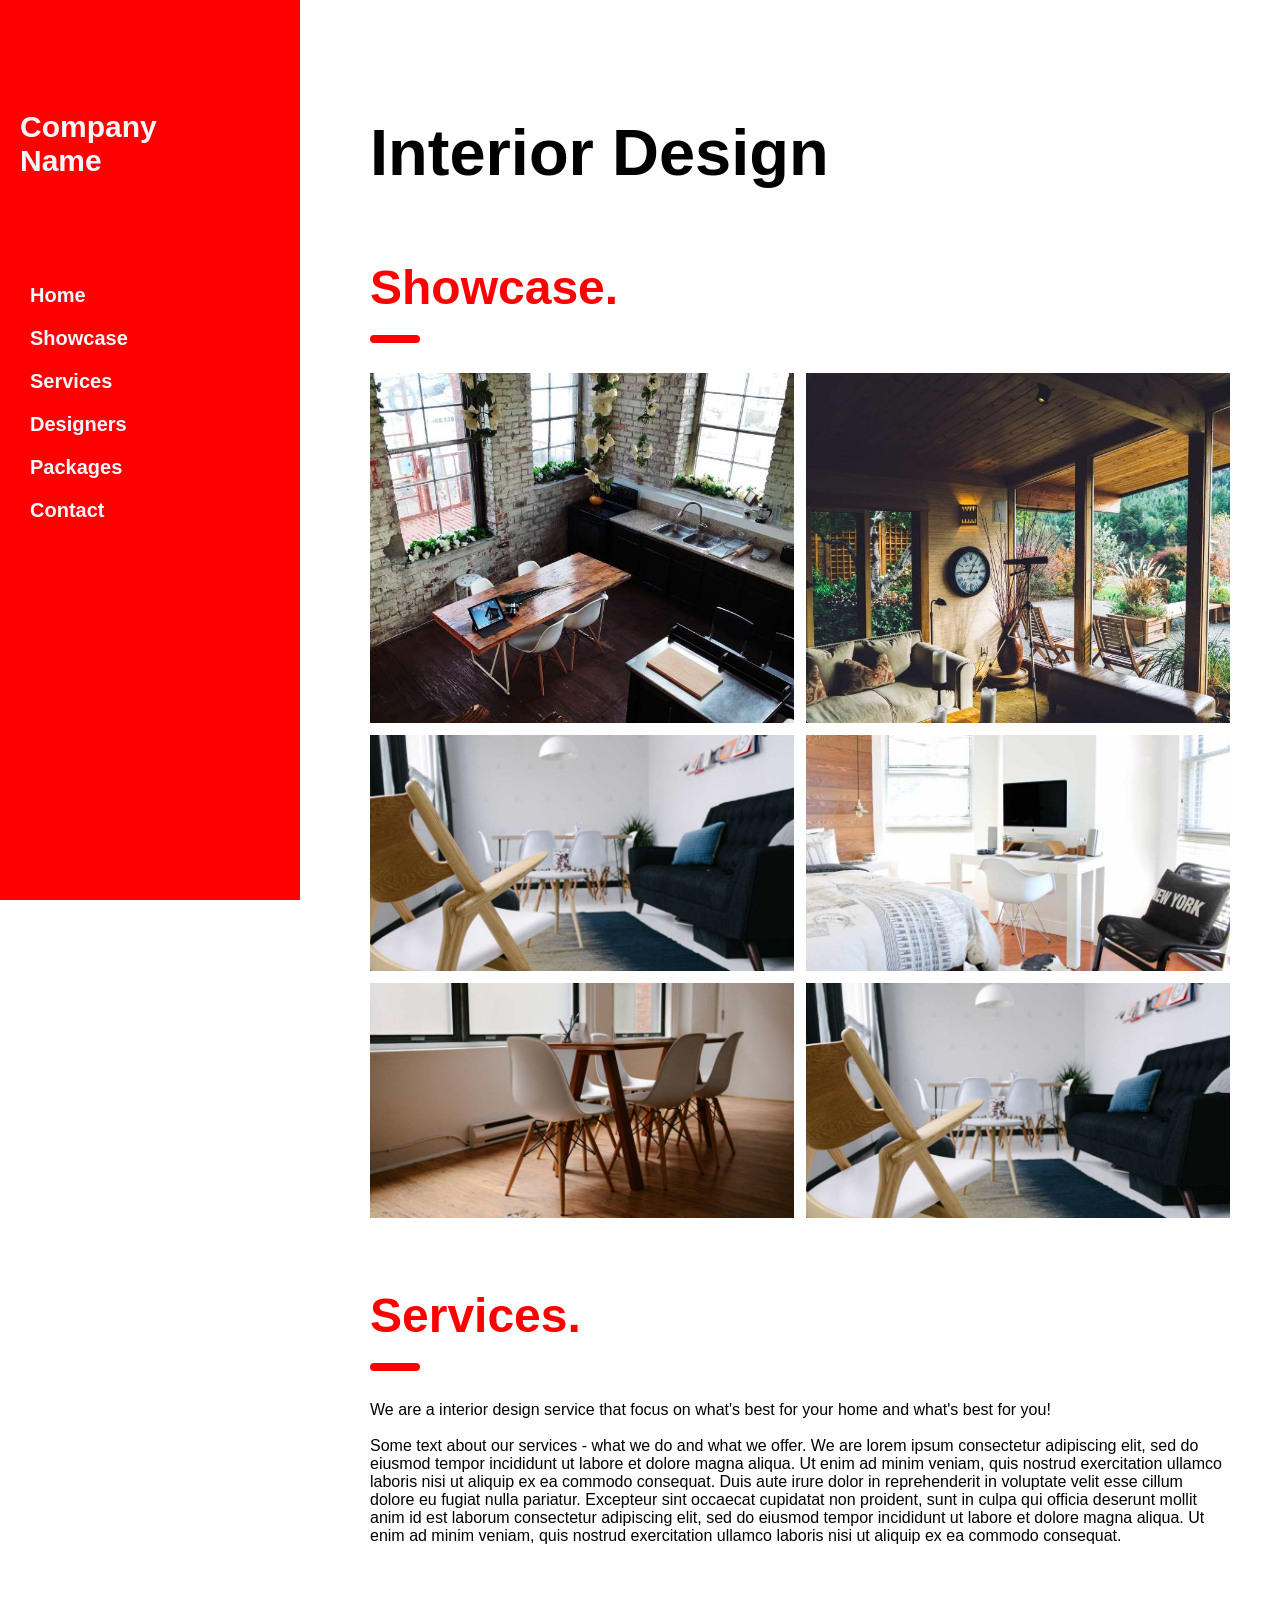
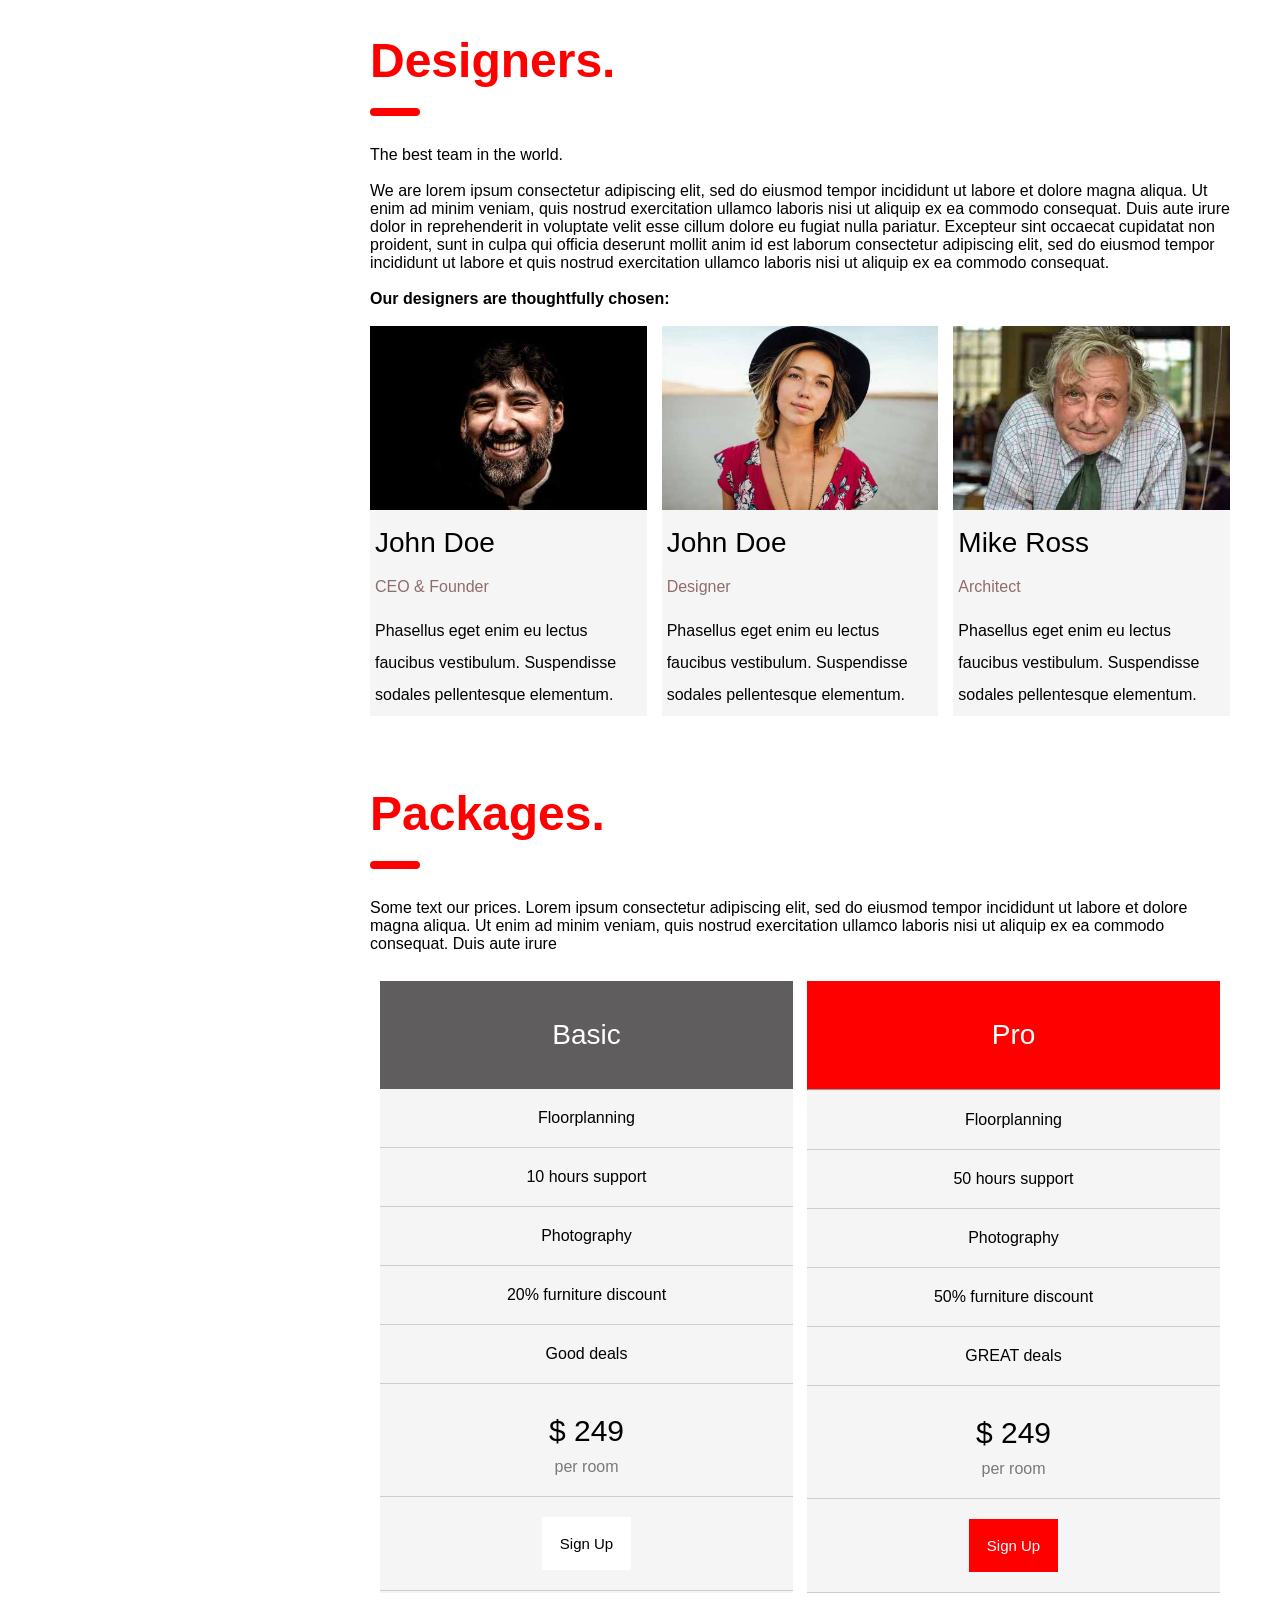
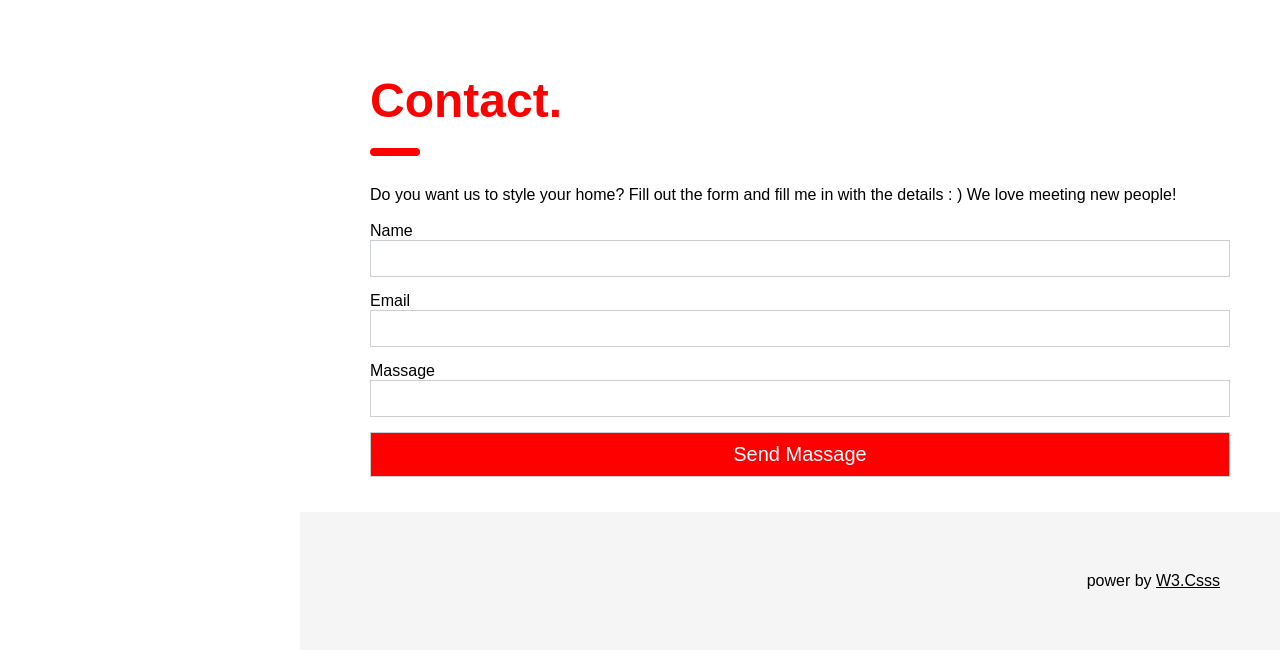
<file: Index.html>
<!doctype html>
<html>
  <head>
    <link rel="stylesheet" href="Index.css" />
    <title>Mohammad Hassan</title>
  </head>
  <body>
    <header id="header">
      <strong id="strong">Company Name</strong>
    </header>
  

    <nav id="left">
      <h3>
        Company<br />
        Name
      </h3>
      <div>
        <a href="#">Home</a>
        <a href="#Showcase">Showcase</a>
        <a href="#Services">Services</a>
        <a href="#Designers">Designers</a>
        <a href="#Packages">Packages</a>
        <a href="#Contact">Contact</a>
      </div>
    </nav>
    <main>
      <section id="Showcase" class="Showcase">
        <h1 id="home">Interior Design</h1>
        <h2 class="toppp">Showcase.</h2>
        <hr class="lineee" />
        <div id="imgs" class="important">
          <img src="kitchenconcrete.jpg" alt="a laptop on a table" />
          <img src="atrium.jpg" alt="a wood home with a green yard" />
          <img src="livingroom.jpg" alt="a wite chear " />
          <img src="bedroom.jpg" alt="bedroom" />
          <img src="diningroom.jpg" alt="diningroom" />
          <img src="livingroom.jpg" alt="livingroom" />
        </div>
      </section>
      <section id="Services" class="Services">
        <h2 class="toppp">Services.</h2>
        <hr class="lineee" />
        <p>
          We are a interior design service that focus on what's best for your
          home and what's best for you!
        </p>
        <br />
        <p>
          Some text about our services - what we do and what we offer. We are
          lorem ipsum consectetur adipiscing elit, sed do eiusmod tempor
          incididunt ut labore et dolore magna aliqua. Ut enim ad minim veniam,
          quis nostrud exercitation ullamco laboris nisi ut aliquip ex ea
          commodo consequat. Duis aute irure dolor in reprehenderit in voluptate
          velit esse cillum dolore eu fugiat nulla pariatur. Excepteur sint
          occaecat cupidatat non proident, sunt in culpa qui officia deserunt
          mollit anim id est laborum consectetur adipiscing elit, sed do eiusmod
          tempor incididunt ut labore et dolore magna aliqua. Ut enim ad minim
          veniam, quis nostrud exercitation ullamco laboris nisi ut aliquip ex
          ea commodo consequat.
        </p>
      </section>
      <br />
      <section id="Designers">
        <h2 class="toppp">Designers.</h2>
        <hr class="lineee" />
        <p>The best team in the world.</p>
        <br />
        <p>
          We are lorem ipsum consectetur adipiscing elit, sed do eiusmod tempor
          incididunt ut labore et dolore magna aliqua. Ut enim ad minim veniam,
          quis nostrud exercitation ullamco laboris nisi ut aliquip ex ea
          commodo consequat. Duis aute irure dolor in reprehenderit in voluptate
          velit esse cillum dolore eu fugiat nulla pariatur. Excepteur sint
          occaecat cupidatat non proident, sunt in culpa qui officia deserunt
          mollit anim id est laborum consectetur adipiscing elit, sed do eiusmod
          tempor incididunt ut labore et quis nostrud exercitation ullamco
          laboris nisi ut aliquip ex ea commodo consequat.
        </p>
        <br />
        <b>Our designers are thoughtfully chosen:</b><br /><br />

        <div id="cards"  class="important">
          <div class="cards">
            <img src="team2.jpg" alt="image of a man" />
            <div class="spase">
              <h3>John Doe</h3>
              <span>CEO & Founder</span>
              <p>
                Phasellus eget enim eu lectus faucibus vestibulum. Suspendisse
                sodales pellentesque elementum.
              </p>
            </div>
          </div>
          <div class="cards">
            <img src="team1.jpg" alt="image of a woman" />
            <div class="spase">
              <h3>John Doe</h3>
              <span>Designer</span>
              <p>
                Phasellus eget enim eu lectus faucibus vestibulum. Suspendisse
                sodales pellentesque elementum.
              </p>
            </div>
          </div>
          <div class="cards">
            <img src="team3.jpg" alt="image of a old man" />
            <div class="spase">
              <h3>Mike Ross</h3>
              <span>Architect</span>
              <p>
                Phasellus eget enim eu lectus faucibus vestibulum. Suspendisse
                sodales pellentesque elementum.
              </p>
            </div>
          </div>
        </div>
      </section>
      <section id="Packages">
        <h2 class="toppp">Packages.</h2>
        <hr class="lineee" />
        <p>
          Some text our prices. Lorem ipsum consectetur adipiscing elit, sed do
          eiusmod tempor incididunt ut labore et dolore magna aliqua. Ut enim ad
          minim veniam, quis nostrud exercitation ullamco laboris nisi ut
          aliquip ex ea commodo consequat. Duis aute irure
        </p>
        <br />
        <div id="list"  class="important">
          <div class="list">
            <h4 class="fist list" id="blakk">Basic</h4>
            <ul>
              <li>Floorplanning</li>
              <li>10 hours support</li>
              <li>Photography</li>
              <li>20% furniture discount</li>
              <li>Good deals</li>
              <li>
                <p class="bigs">$ 249</p>
                <p class="perroom">per room</p>
              </li>
              <li><button id="wite">Sign Up</button></li>
            </ul>
          </div>
          <div class="list">
            <h4 class="fist list" id="redd">Pro</h4>
            <hr />
            <ul>
              <li>Floorplanning</li>
              <li>50 hours support</li>
              <li>Photography</li>
              <li>50% furniture discount</li>
              <li>GREAT deals</li>
              <li>
                <p class="bigs">$ 249</p>
                <p class="perroom">per room</p>
              </li>
              <li><button id="reddd">Sign Up</button></li>
            </ul>
          </div>
        </div>
      </section>
      <section>
         <section id="Contact">
        <h2 class="toppp">Contact.</h2>
        <hr class="lineee" />
        <p>
          Do you want us to style your home?
           Fill out the form and fill me in with the details :
           ) We love meeting new people!
        </p>
        <br>
        <div id="form" >
          <form action="#">
            <p>Name</p>
            <input type="text" required>
            <p>Email</p>
            <input type="email" required>
            <p>Massage</p>
            <input type="text" required>
            <input id="submit" type="submit" value="Send Massage">
          </form>
        </div>
      </section>
    </main>
    <footer>
      <nav id="foot">
        <p>power by <a href="https://www.w3schools.com/w3css/default.asp">W3.Csss</a></p>
      </nav>
    </footer>
  </body>
</html>
</file>
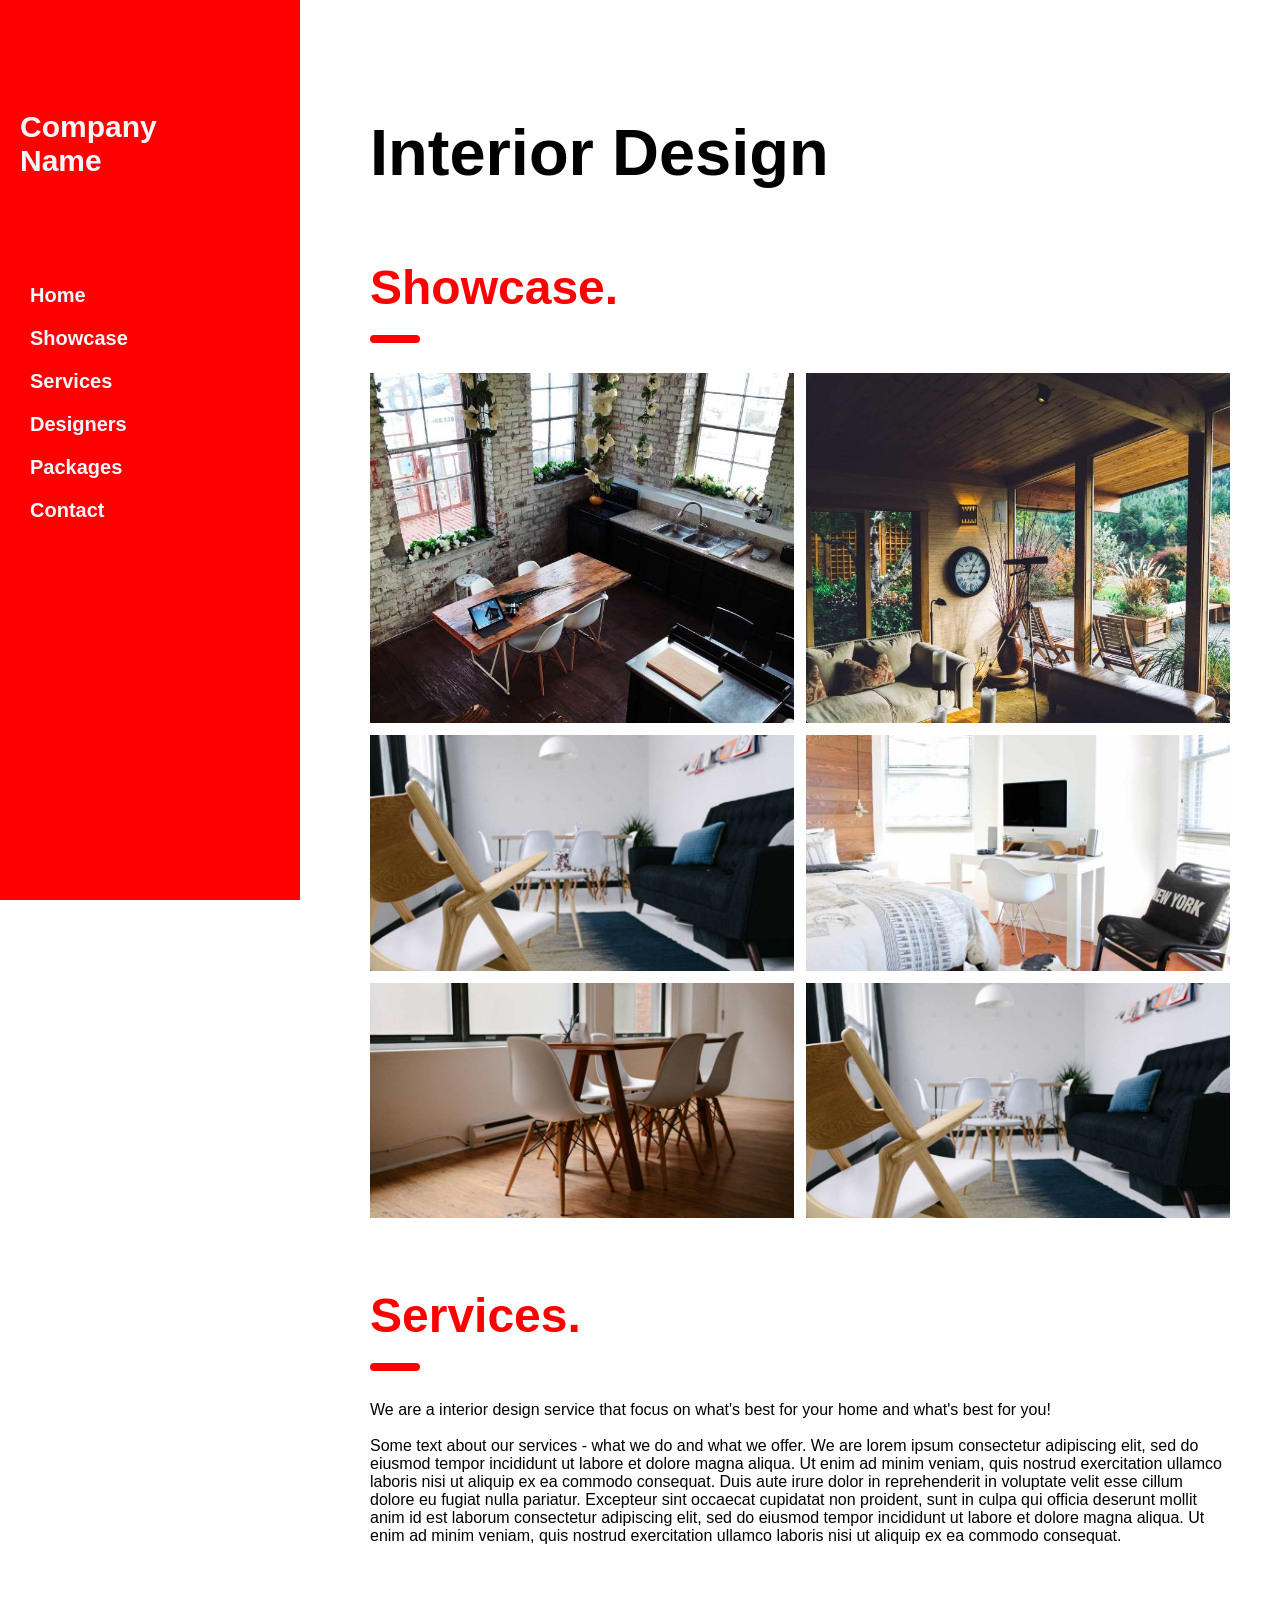
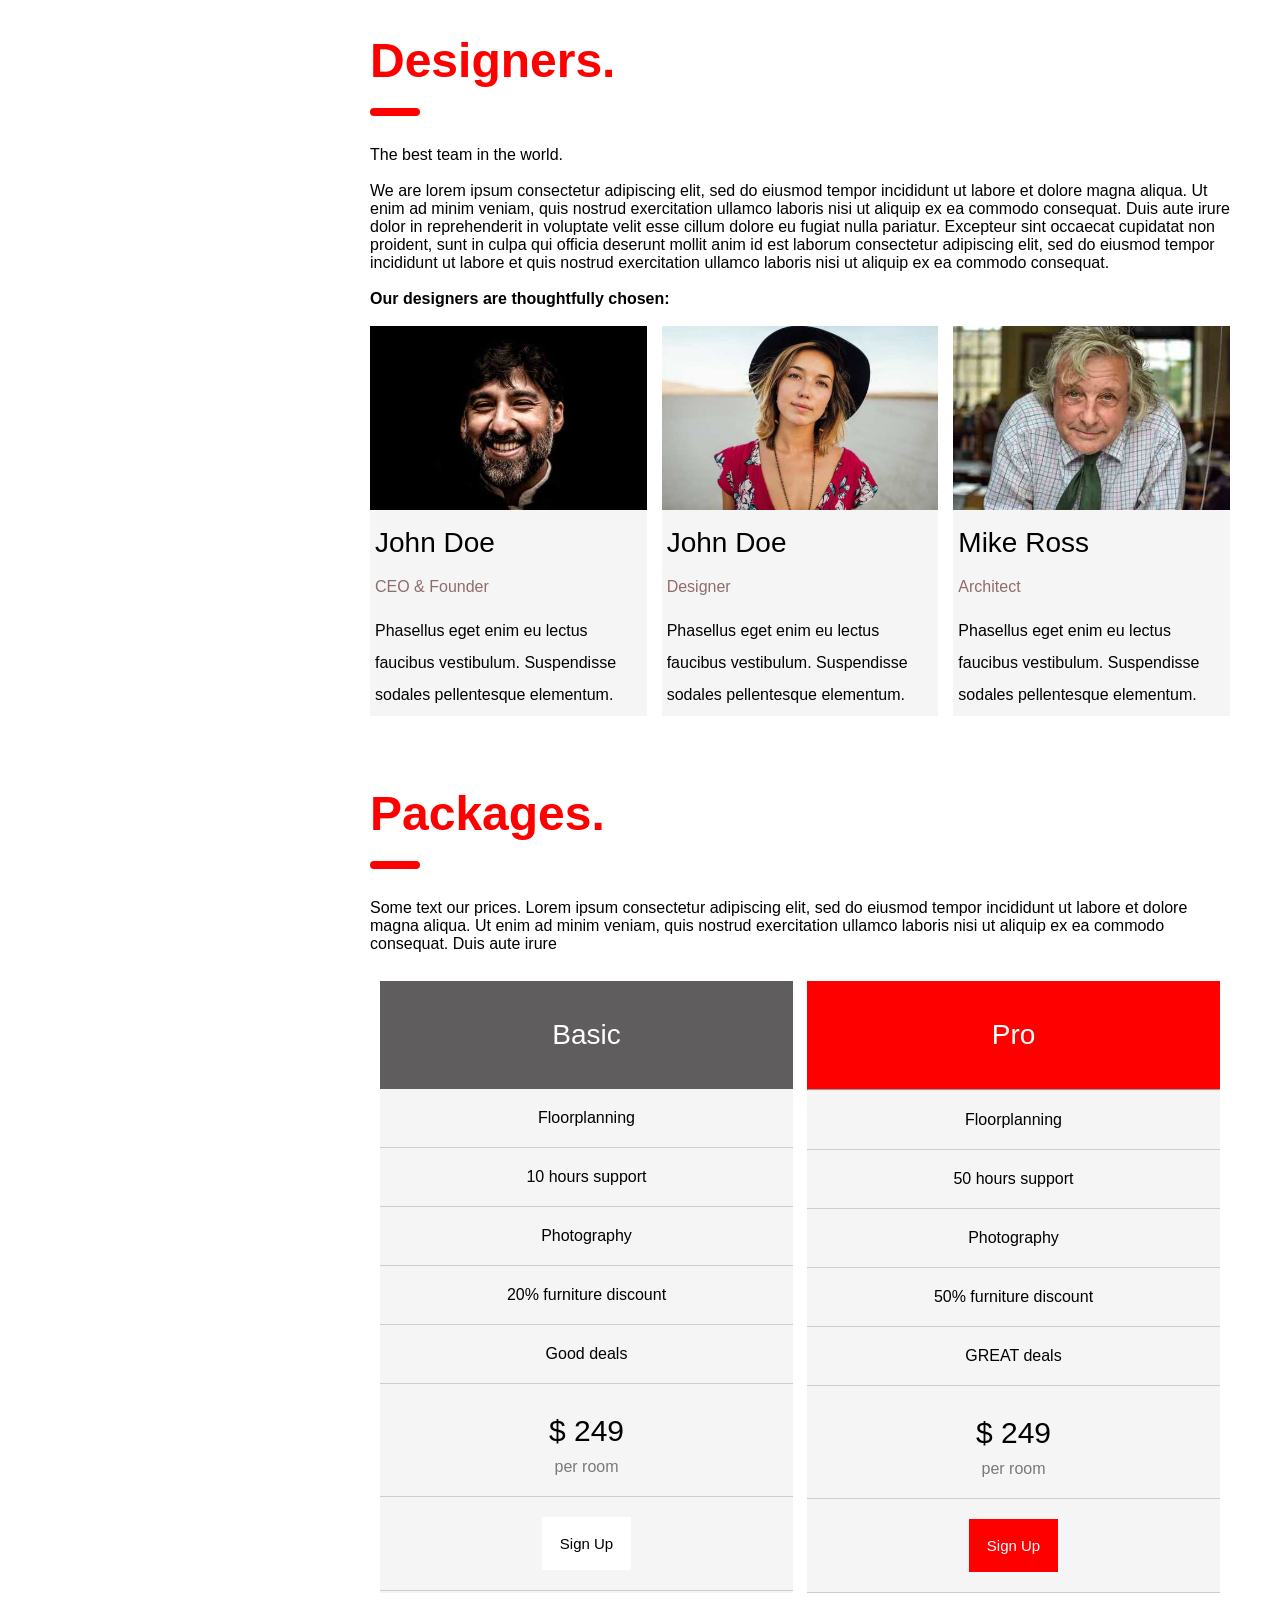
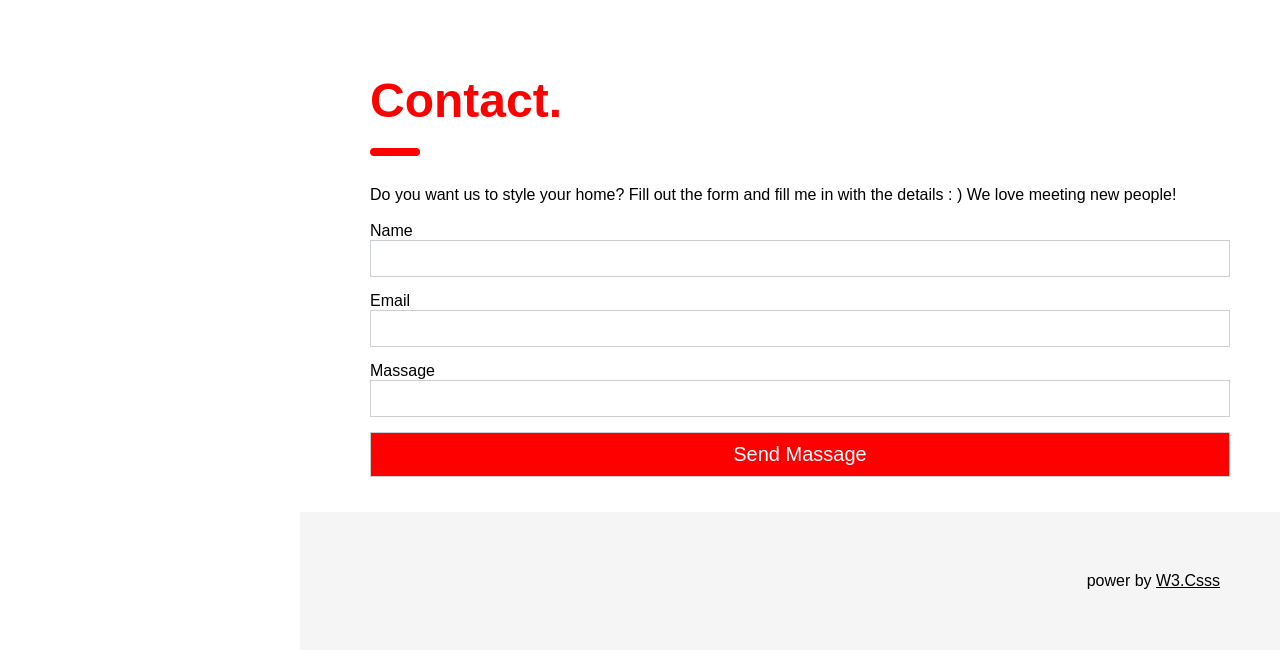
<file: Mohammad Hassan.html>
<!doctype html>
<html>
  <head>
    <link rel="stylesheet" href="Mohammad Hassan.css" />
    <title>Mohammad Hassan</title>
  </head>
  <body>
    <header id="header">
      <strong id="strong">Company Name</strong>
    </header>
  

    <nav id="left">
      <h3>
        Company<br />
        Name
      </h3>
      <div>
        <a href="#">Home</a>
        <a href="#Showcase">Showcase</a>
        <a href="#Services">Services</a>
        <a href="#Designers">Designers</a>
        <a href="#Packages">Packages</a>
        <a href="#Contact">Contact</a>
      </div>
    </nav>
    <main>
      <section id="Showcase" class="Showcase">
        <h1 id="home">Interior Design</h1>
        <h2 class="toppp">Showcase.</h2>
        <hr class="lineee" />
        <div id="imgs" class="important">
          <img src="kitchenconcrete.jpg" alt="a laptop on a table" />
          <img src="atrium.jpg" alt="a wood home with a green yard" />
          <img src="livingroom.jpg" alt="a wite chear " />
          <img src="bedroom.jpg" alt="bedroom" />
          <img src="diningroom.jpg" alt="diningroom" />
          <img src="livingroom.jpg" alt="livingroom" />
        </div>
      </section>
      <section id="Services" class="Services">
        <h2 class="toppp">Services.</h2>
        <hr class="lineee" />
        <p>
          We are a interior design service that focus on what's best for your
          home and what's best for you!
        </p>
        <br />
        <p>
          Some text about our services - what we do and what we offer. We are
          lorem ipsum consectetur adipiscing elit, sed do eiusmod tempor
          incididunt ut labore et dolore magna aliqua. Ut enim ad minim veniam,
          quis nostrud exercitation ullamco laboris nisi ut aliquip ex ea
          commodo consequat. Duis aute irure dolor in reprehenderit in voluptate
          velit esse cillum dolore eu fugiat nulla pariatur. Excepteur sint
          occaecat cupidatat non proident, sunt in culpa qui officia deserunt
          mollit anim id est laborum consectetur adipiscing elit, sed do eiusmod
          tempor incididunt ut labore et dolore magna aliqua. Ut enim ad minim
          veniam, quis nostrud exercitation ullamco laboris nisi ut aliquip ex
          ea commodo consequat.
        </p>
      </section>
      <br />
      <section id="Designers">
        <h2 class="toppp">Designers.</h2>
        <hr class="lineee" />
        <p>The best team in the world.</p>
        <br />
        <p>
          We are lorem ipsum consectetur adipiscing elit, sed do eiusmod tempor
          incididunt ut labore et dolore magna aliqua. Ut enim ad minim veniam,
          quis nostrud exercitation ullamco laboris nisi ut aliquip ex ea
          commodo consequat. Duis aute irure dolor in reprehenderit in voluptate
          velit esse cillum dolore eu fugiat nulla pariatur. Excepteur sint
          occaecat cupidatat non proident, sunt in culpa qui officia deserunt
          mollit anim id est laborum consectetur adipiscing elit, sed do eiusmod
          tempor incididunt ut labore et quis nostrud exercitation ullamco
          laboris nisi ut aliquip ex ea commodo consequat.
        </p>
        <br />
        <b>Our designers are thoughtfully chosen:</b><br /><br />

        <div id="cards"  class="important">
          <div class="cards">
            <img src="team2.jpg" alt="image of a man" />
            <div class="spase">
              <h3>John Doe</h3>
              <span>CEO & Founder</span>
              <p>
                Phasellus eget enim eu lectus faucibus vestibulum. Suspendisse
                sodales pellentesque elementum.
              </p>
            </div>
          </div>
          <div class="cards">
            <img src="team1.jpg" alt="image of a woman" />
            <div class="spase">
              <h3>John Doe</h3>
              <span>Designer</span>
              <p>
                Phasellus eget enim eu lectus faucibus vestibulum. Suspendisse
                sodales pellentesque elementum.
              </p>
            </div>
          </div>
          <div class="cards">
            <img src="team3.jpg" alt="image of a old man" />
            <div class="spase">
              <h3>Mike Ross</h3>
              <span>Architect</span>
              <p>
                Phasellus eget enim eu lectus faucibus vestibulum. Suspendisse
                sodales pellentesque elementum.
              </p>
            </div>
          </div>
        </div>
      </section>
      <section id="Packages">
        <h2 class="toppp">Packages.</h2>
        <hr class="lineee" />
        <p>
          Some text our prices. Lorem ipsum consectetur adipiscing elit, sed do
          eiusmod tempor incididunt ut labore et dolore magna aliqua. Ut enim ad
          minim veniam, quis nostrud exercitation ullamco laboris nisi ut
          aliquip ex ea commodo consequat. Duis aute irure
        </p>
        <br />
        <div id="list"  class="important">
          <div class="list">
            <h4 class="fist list" id="blakk">Basic</h4>
            <ul>
              <li>Floorplanning</li>
              <li>10 hours support</li>
              <li>Photography</li>
              <li>20% furniture discount</li>
              <li>Good deals</li>
              <li>
                <p class="bigs">$ 249</p>
                <p class="perroom">per room</p>
              </li>
              <li><button id="wite">Sign Up</button></li>
            </ul>
          </div>
          <div class="list">
            <h4 class="fist list" id="redd">Pro</h4>
            <hr />
            <ul>
              <li>Floorplanning</li>
              <li>50 hours support</li>
              <li>Photography</li>
              <li>50% furniture discount</li>
              <li>GREAT deals</li>
              <li>
                <p class="bigs">$ 249</p>
                <p class="perroom">per room</p>
              </li>
              <li><button id="reddd">Sign Up</button></li>
            </ul>
          </div>
        </div>
      </section>
      <section>
         <section id="Contact">
        <h2 class="toppp">Contact.</h2>
        <hr class="lineee" />
        <p>
          Do you want us to style your home?
           Fill out the form and fill me in with the details :
           ) We love meeting new people!
        </p>
        <br>
        <div id="form" >
          <form action="#">
            <p>Name</p>
            <input type="text" required>
            <p>Email</p>
            <input type="email" required>
            <p>Massage</p>
            <input type="text" required>
            <input id="submit" type="submit" value="Send Massage">
          </form>
        </div>
      </section>
    </main>
    <footer>
      <nav id="foot">
        <p>power by <a href="https://www.w3schools.com/w3css/default.asp">W3.Csss</a></p>
      </nav>
    </footer>
  </body>
</html>
</file>
<file: Index.css>
* {
  font-family: sans-serif;
  box-sizing: border-box;
  padding: 0px;
  margin: 0px;
}

#left {
  position: fixed;
  left: 0px;
  top: 0px;
  width: 300px;
  height: 100vh;
  background-color: red;
  color: aliceblue;
  padding: 20px;
}
#left div {
  display: flex;
  flex-direction: column;
  justify-content: center;
  height: 50vh;
  padding: 6px 8px 6px 0px;
  font-weight: bold;
}
#left div :hover {
  background-color: aliceblue;
  color: black;
}
#left h3 {
  font-size: 30px;
  margin-top: 90px;
}
#left a {
  display: block;
  text-decoration: none;
  color: aliceblue;
  padding: 10px;
  font-size: 20px;
}
main {
  margin-left: 350px;
  margin-right: 30px;
  padding: 20px;
}
#home {
  font-size: 65px;
  margin-top: 95px;
  margin-bottom: 40px;
}
.toppp {
  font-size: 48px;
  color: red;
  margin-bottom: 20px;
  margin-top: 70px;
}
.lineee {
  width: 50px;
  height: 8px;
  background-color: red;
  border: none;
  border-radius: 5px;
  margin-left: 0px;
  margin-bottom: 30px;
}
#imgs {
  display: grid;
  grid-template-columns: 1fr 1fr;
  gap: 12px;
}
#imgs img {
  width: 100%;
}
#cards {
  display: grid;
  grid-template-columns: 1fr 1fr 1fr;
  gap: 15px;
}
#cards img {
  width: 100%;
}
.cards {
  display: flex;
  flex-direction: column;
  gap: 12px;
  background-color: whitesmoke;
}
#cards h3 {
  font-size: 28px;
  font-weight: 300;
}
#cards span {
  color: rgb(144, 108, 108);
}
#cards .spase {
  display: flex;
  flex-direction: column;
  gap: 12px;
  padding: 5px;
  background-color: whitesmoke;
  line-height: 32px;
}
#list {
  display: grid;
  grid-template-columns: 1fr 1fr;
  padding: 10px;
  gap: 14px;
}
.list {
  width: 100%;
  text-align: center;
  background-color: whitesmoke;
}

.list li {
  list-style-type: none;
  padding: 20px;
  border-bottom: 1px solid rgb(202, 206, 209);
}
.list h4 {
  padding: 38px;
  font-size: 28px;
  font-weight: 100;
  color: white;
}
#redd,
#reddd,
#submit {
  background-color: red;
  color: white;
}
.bigs {
  font-size: 30px;
  margin-bottom: 10px;
  margin-top: 10px;
}
.perroom {
  color: rgb(122, 120, 120);
}
#blakk {
  background-color: rgb(95, 93, 93);
}
#list button {
  padding: 18px;
  border: none;
  font-size: 15px;
}
#wite {
  background-color: white;
}
#form input {
  width: 100%;
  padding: 10px;
  margin-bottom: 15px;
  border: 1px solid rgb(202, 206, 209);
}
#submit {
  font-size: 20px;
  margin-bottom: 80px;
}
#foot {
  padding: 60px;
  display: flex;
  background-color: whitesmoke;
  margin-left: 300px;
  justify-content: end;
}
#foot a {
  color: black;
}
#header {
  padding-top: 20px;
  padding-bottom: 20px;
  padding-left: 90px;
  font-size: 25px;
  font-weight: 100;
  background-color: red;
  color: white;
  position: sticky;
  top: 0px;
}
@media screen and (max-width: 650px) {
  #list,
  #imgs,
  #cards {
    grid-template-columns: 1fr;
  }
}
@media screen and (max-width: 900px) {
  #left {
    display: none;
  }
  main {
    margin: 5px;
  }
  #home {
    margin-top: 10px;
  }
  #foot {
    margin: 0px;
  }
}
@media screen and (min-width: 900px) {
  #header {
    display: none;
  }
}
</file>
<file: Mohammad Hassan.css>
* {
  font-family: sans-serif;
  box-sizing: border-box;
  padding: 0px;
  margin: 0px;
}

#left {
  position: fixed;
  left: 0px;
  top: 0px;
  width: 300px;
  height: 100vh;
  background-color: red;
  color: aliceblue;
  padding: 20px;
}
#left div {
  display: flex;
  flex-direction: column;
  justify-content: center;
  height: 50vh;
  padding: 6px 8px 6px 0px;
  font-weight: bold;
}
#left div :hover {
  background-color: aliceblue;
  color: black;
}
#left h3 {
  font-size: 30px;
  margin-top: 90px;
}
#left a {
  display: block;
  text-decoration: none;
  color: aliceblue;
  padding: 10px;
  font-size: 20px;
}
main {
  margin-left: 350px;
  margin-right: 30px;
  padding: 20px;
}
#home {
  font-size: 65px;
  margin-top: 95px;
  margin-bottom: 40px;
}
.toppp {
  font-size: 48px;
  color: red;
  margin-bottom: 20px;
  margin-top: 70px;
}
.lineee {
  width: 50px;
  height: 8px;
  background-color: red;
  border: none;
  border-radius: 5px;
  margin-left: 0px;
  margin-bottom: 30px;
}
#imgs {
  display: grid;
  grid-template-columns: 1fr 1fr;
  gap: 12px;
}
#imgs img {
  width: 100%;
}
#cards {
  display: grid;
  grid-template-columns: 1fr 1fr 1fr;
  gap: 15px;
}
#cards img {
  width: 100%;
}
.cards {
  display: flex;
  flex-direction: column;
  gap: 12px;
  background-color: whitesmoke;
}
#cards h3 {
  font-size: 28px;
  font-weight: 300;
}
#cards span {
  color: rgb(144, 108, 108);
}
#cards .spase {
  display: flex;
  flex-direction: column;
  gap: 12px;
  padding: 5px;
  background-color: whitesmoke;
  line-height: 32px;
}
#list {
  display: grid;
  grid-template-columns: 1fr 1fr;
  padding: 10px;
  gap: 14px;
}
.list {
  width: 100%;
  text-align: center;
  background-color: whitesmoke;
}

.list li {
  list-style-type: none;
  padding: 20px;
  border-bottom: 1px solid rgb(202, 206, 209);
}
.list h4 {
  padding: 38px;
  font-size: 28px;
  font-weight: 100;
  color: white;
}
#redd,
#reddd,
#submit {
  background-color: red;
  color: white;
}
.bigs {
  font-size: 30px;
  margin-bottom: 10px;
  margin-top: 10px;
}
.perroom {
  color: rgb(122, 120, 120);
}
#blakk {
  background-color: rgb(95, 93, 93);
}
#list button {
  padding: 18px;
  border: none;
  font-size: 15px;
}
#wite {
  background-color: white;
}
#form input {
  width: 100%;
  padding: 10px;
  margin-bottom: 15px;
  border: 1px solid rgb(202, 206, 209);
}
#submit {
  font-size: 20px;
  margin-bottom: 80px;
}
#foot {
  padding: 60px;
  display: flex;
  background-color: whitesmoke;
  margin-left: 300px;
  justify-content: end;
}
#foot a {
  color: black;
}
#header {
  padding-top: 20px;
  padding-bottom: 20px;
  padding-left: 90px;
  font-size: 25px;
  font-weight: 100;
  background-color: red;
  color: white;
  position: sticky;
  top: 0px;
}
@media screen and (max-width: 650px) {
  #list,
  #imgs,
  #cards {
    grid-template-columns: 1fr;
  }
}
@media screen and (max-width: 900px) {
  #left {
    display: none;
  }
  main {
    margin: 5px;
  }
  #home {
    margin-top: 10px;
  }
  #foot {
    margin: 0px;
  }
}
@media screen and (min-width: 900px) {
  #header {
    display: none;
  }
}
</file>
